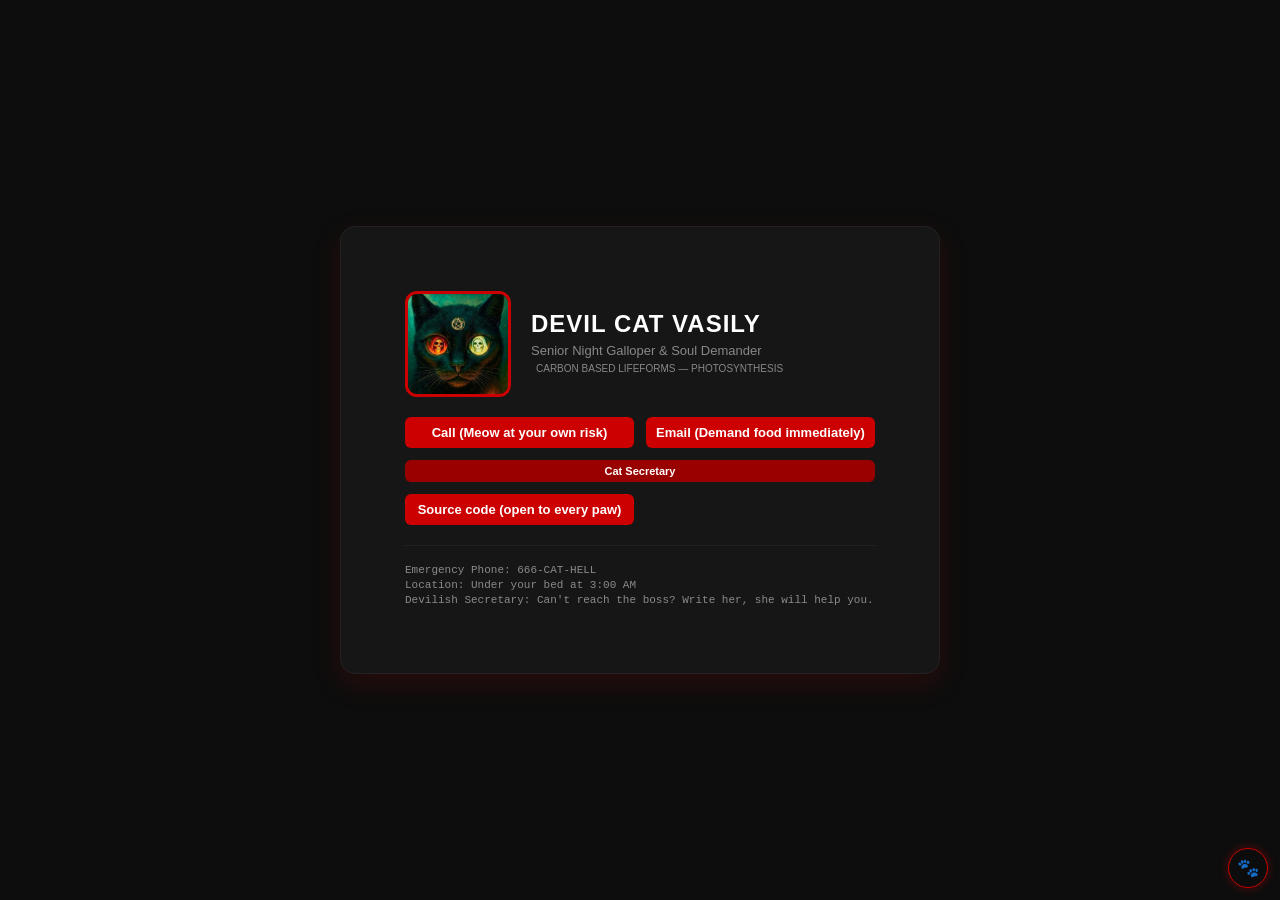
<file: index.html>
<!DOCTYPE html>
<html lang="en">
<head>
    <meta name="viewport" content="width=device-width, initial-scale=1.0">
    <meta charset="UTF-8">
    <title>Devil Cat Card</title>
    <link rel="icon" type="image/jpeg" href="src/img/Devil%20Cat.jpg">
    <link rel="stylesheet" href="src/css/style.css">
    <link rel="stylesheet" href="src/css/alive.css">
    <link rel="stylesheet" href="src/css/surprises.css">
</head>
<body>

<!--HW_02_66_TEXT-->

<!--1. Используя теги, пройденные на уроке, создайте html-файл в WS-->
<!--в котором нарисуйте свою визитку .-->
<!--2. Если для оформления вы захотите использовать дополнительные тэги,-->
<!--то посмотрите их на W3schools, чем красивее тем лучше...-->
<!--3.По завершении сделайте коммит и залейте ваш проект на свой GitHub.-->
<!--4.На проверку Матвею пока отошлите сам файл index.html с вашей-->
<!--работой (так как на уроке мы не успели попробовать делится ссылкой на-->
<!--репозиторий).-->
<div class="card">
    <div class="card-header">
        <!-- Живой портрет: глаза и пентаграмма тлеют, при наведении или касании вспыхивают (src/js/alive.js) -->
        <span class="alive alive--mini"
              data-alive='{"eyes":[[29,50,11,"#ff5a14"],[71,50,11,"#fff2a8"],[49,31,6,"#ffd36a"]],"pupils":[[29.5,51.1,10.2],[70.9,51.1,10.2]]}'>
            <span class="alive-body">
                <img src="src/img/Devil%20Cat.jpg" alt="Devil Cat — press to play or pause the music" class="profile-img" id="cat-photo" style="cursor: pointer;" role="button" tabindex="0">
            </span>
        </span>

        <div class="profile-info">
            <h1>Devil Cat Vasily</h1>
            <p class="job-title">Senior Night Galloper & Soul Demander</p>

            <audio id="music-player" preload="none"></audio>
            <p id="music-label" class="audio-label" style="font-size: 10px; color: #888; margin-top: 5px;">
                <---Press to dive in: Carbon Based Lifeforms — Photosynthesis
            </p>
        </div>
    </div>
    <div class="links-container">
        <a
                href="phone.html" class="card-link">
            Call (Meow at your own risk)
        </a>

        <a
                href="email.html" class="card-link">
            Email (Demand food immediately)
        </a>

        <a
                href="secretary.html" class="card-link secretary-link">
            Cat Secretary
        </a>

        <a
                href="https://github.com/DubnovAlexey/devil-cat-card" class="card-link" target="_blank" rel="noopener noreferrer">
            Source code (open to every paw)
        </a>
    </div>
    <div class="card-footer">
        <p
                class="contact-text">
            Emergency Phone: 666-CAT-HELL
        </p>
        <p
                class="contact-text">
            Location: Under your bed at 3:00 AM
        </p>
        <p
                class="contact-text">
            Devilish Secretary: Can't reach the boss? Write her, she will help you.
        </p>
    </div>
</div>
<script>
    // ФАЙЛ: index.html, раздел аудиоплеера.
    // НАЗНАЧЕНИЕ: Последовательный плейлист по жесту, состояние кнопки и ограниченные попытки при ошибке.
    // РАЗДЕЛЫ: Треки; выбор/воспроизведение; ended/error; указатель/клавиатура; pagehide.
    const photo = document.getElementById('cat-photo');
    const audio = document.getElementById('music-player');
    const musicLabel = document.getElementById('music-label');
    const audioTracks = Object.freeze([
        { src: 'src/audio/SpotiDownloader_com_Photosynthesis_Carbon_Based_Lifeforms.mp3', label: 'Carbon Based Lifeforms — Photosynthesis' },
        { src: 'src/audio/HEIM-Lonmina.mp3', label: 'HEIM — Lonmina' },
    ]);
    let currentTrack = 0, selectedSource = -1, playbackAttempt = 0, failedTracks = 0;
    let shouldPlay = false, exhausted = false, playbackMessage = '';

    // НАЧАЛО ФУНКЦИИ syncMusicState
    const syncMusicState = () => {
        photo.setAttribute('aria-pressed', String(!audio.paused));
        photo.setAttribute('aria-label', playbackMessage || (audio.paused ? 'Play music' : 'Pause music'));
        if (musicLabel) musicLabel.textContent = audioTracks[currentTrack].label;
    };
    // КОНЕЦ ФУНКЦИИ syncMusicState

    // НАЧАЛО ФУНКЦИИ selectTrack
    const selectTrack = index => {
        currentTrack = (index + audioTracks.length) % audioTracks.length;
        if (selectedSource !== currentTrack || !audio.src) {
            audio.src = encodeURI(audioTracks[currentTrack].src);
            selectedSource = currentTrack;
        }
        syncMusicState();
    };
    // КОНЕЦ ФУНКЦИИ selectTrack

    // НАЧАЛО ФУНКЦИИ requestPlayback
    const requestPlayback = () => {
        selectTrack(currentTrack);
        const attempt = ++playbackAttempt;
        let request;
        try { request = audio.play(); }
        catch { request = Promise.reject(new Error('Playback unavailable')); }
        return Promise.resolve(request).then(() => {
            if (attempt !== playbackAttempt || !shouldPlay) return;
            failedTracks = 0;
            playbackMessage = '';
            syncMusicState();
        }).catch(() => {
            if (attempt !== playbackAttempt || !shouldPlay) return;
            shouldPlay = false;
            audio.pause();
            playbackMessage = 'Music could not start. Press to try again.';
            syncMusicState();
        });
    };
    // КОНЕЦ ФУНКЦИИ requestPlayback

    // НАЧАЛО ФУНКЦИИ advanceTrack
    const advanceTrack = failed => {
        if (!shouldPlay || exhausted) return;
        if (failed && ++failedTracks >= audioTracks.length) {
            playbackAttempt++;
            shouldPlay = false;
            exhausted = true;
            audio.pause();
            playbackMessage = 'Music could not start. Press to try again.';
            syncMusicState();
            return;
        }
        playbackAttempt++;
        audio.pause();
        selectTrack(currentTrack + 1);
        requestPlayback();
    };
    // КОНЕЦ ФУНКЦИИ advanceTrack

    audio.addEventListener('play', () => {
        if (!audio.paused) playbackMessage = '';
        syncMusicState();
    });
    audio.addEventListener('pause', syncMusicState);
    audio.addEventListener('playing', () => {
        if (!shouldPlay) { audio.pause(); syncMusicState(); return; }
        failedTracks = 0;
        syncMusicState();
    });
    audio.addEventListener('ended', () => { if (audio.ended) advanceTrack(false); });
    audio.addEventListener('error', () => advanceTrack(true));
    syncMusicState();

    // НАЧАЛО ФУНКЦИИ toggleMusic
    const toggleMusic = () => {
        playbackMessage = '';
        if (shouldPlay) {
            playbackAttempt++;
            shouldPlay = false;
            audio.pause();
            syncMusicState();
            return;
        }
        shouldPlay = true;
        failedTracks = 0;
        if (exhausted || audio.error) { exhausted = false; audio.load(); }
        return requestPlayback();
    };
    // КОНЕЦ ФУНКЦИИ toggleMusic

    photo.addEventListener('click', toggleMusic);
    photo.addEventListener('keydown', e => {
        if (e.key === 'Enter' || e.key === ' ') {
            e.preventDefault();
            toggleMusic();
        }
    });
    window.addEventListener('pagehide', () => {
        playbackAttempt++;
        shouldPlay = false;
        audio.pause();
        syncMusicState();
    });
</script>
<script src="src/js/alive.js" defer></script>
<script src="src/js/surprises.js" defer></script>

</body>
</html>
</file>
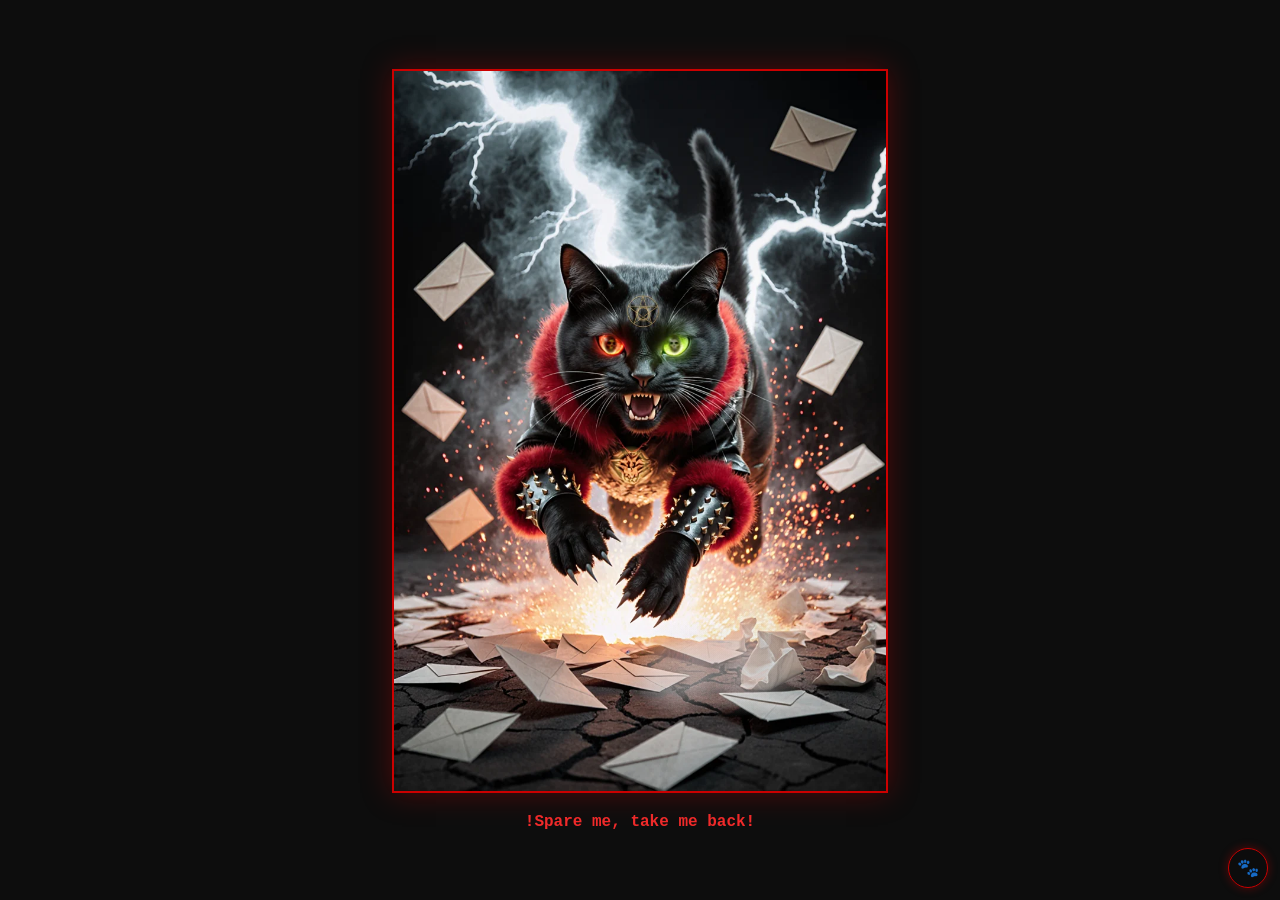
<file: email.html>
<!DOCTYPE html>
<html lang="en">
<head>
    <meta charset="UTF-8">
    <meta name="viewport" content="width=device-width, initial-scale=1.0">
    <link rel="stylesheet" href="src/css/style.css">
    <link rel="stylesheet" href="src/css/alive.css">
    <link rel="stylesheet" href="src/css/surprises.css">
    <link rel="icon" type="image/jpeg" href="src/img/Devil%20Cat.jpg">
    <title>Devil Cat Email</title></head>
<body class="secretary-page">

<!-- Живая картинка: глаза Василия горят, обе пентаграммы тлеют, кот дышит, от взрыва летят искры и дым,
     бьют молнии. Координаты — в процентах картинки (src/js/alive.js). Прежняя картинка — src/img/explosion.jpg. -->
<figure class="alive"
        data-alive='{"eyes":[[43.9,37.9,3.8,"#ff5a14"],[57,37.9,3.8,"#b8f040"],[50.7,33.7,1.8,"#e8c070"],[48.1,54.8,4.2,"#ffcf5a"]],"pupils":[[43.9,37.9,3.5,0.62],[57,37.9,3.5,0.62]],"fx":["breath","embers","smoke","lightning"],"embersFrom":[20,80],"smokeFrom":[30,70]}'>
    <div class="alive-body">
        <img src="src/img/live/email.webp" width="832" height="1216"
             alt="Devil Cat Vasily in studded leather armour, hooded skulls glowing deep in his orange and green eyes, leaps out of an exploding pile of letters under white lightning">
    </div>
</figure>

<a href="./index.html" class="back-link">
    !Spare me, take me back!
</a>

<script src="src/js/alive.js" defer></script>
<script src="src/js/surprises.js" defer></script>
</body>
</html>
</file>
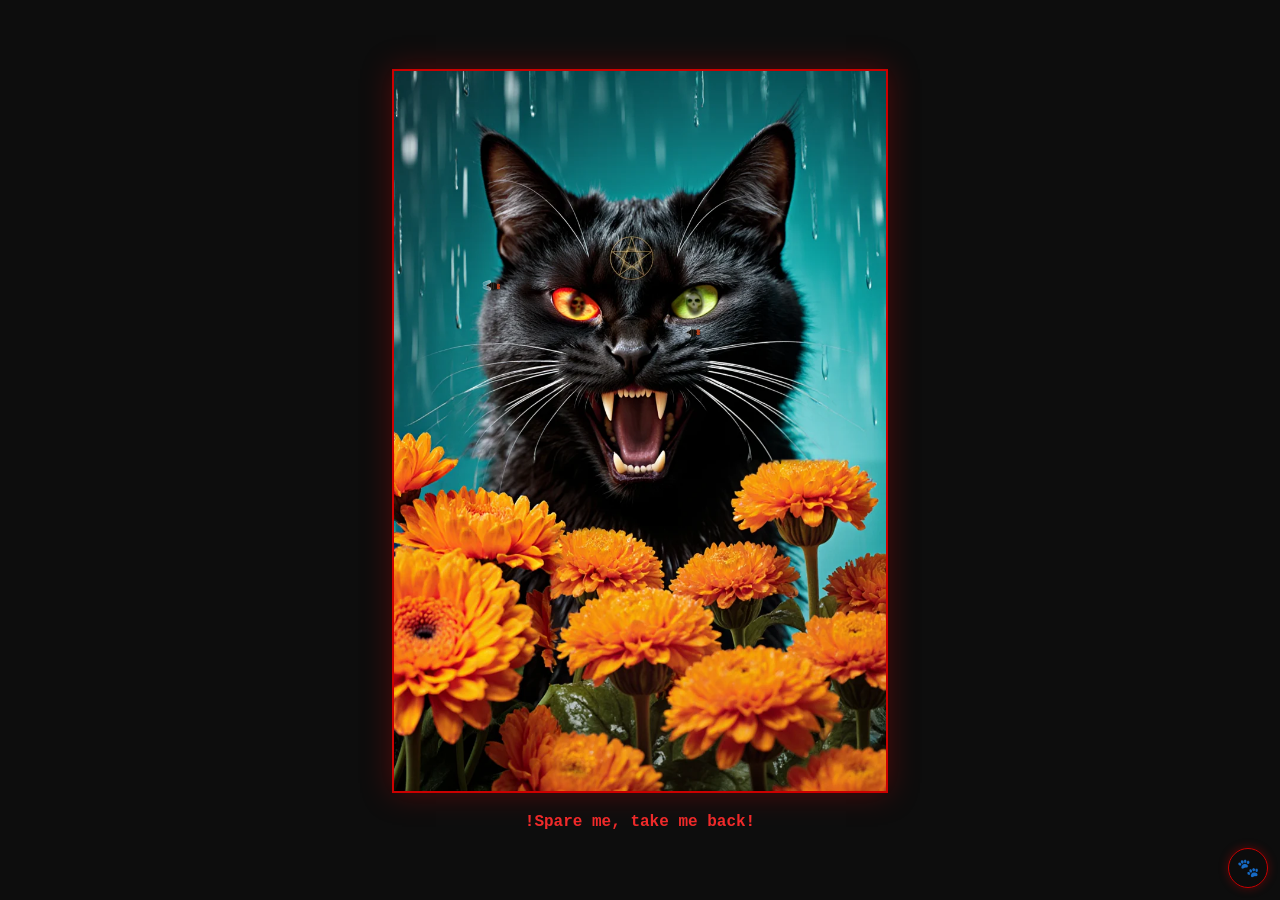
<file: phone.html>
<!DOCTYPE html>
<html lang="en">
<head>
    <meta charset="UTF-8">
    <meta name="viewport" content="width=device-width, initial-scale=1.0">
    <title>Devil Cat Phone</title>
    <link rel="icon" type="image/jpeg" href="src/img/Devil%20Cat.jpg">
    <link rel="stylesheet" href="src/css/style.css">
    <link rel="stylesheet" href="src/css/alive.css">
    <link rel="stylesheet" href="src/css/surprises.css">
</head>

<body class="secretary-page">

<!-- Живая картинка: глаза Василия горят, пентаграмма тлеет, кот дышит, по стеклу текут капли, кружат мухи.
     Координаты — в процентах картинки (src/js/alive.js). Прежняя картинка — src/img/screaming-cat.jpg. -->
<figure class="alive"
        data-alive='{"eyes":[[36.8,32.3,5.6,"#ff5a14"],[61.1,32.1,5.6,"#b8f040"],[48.3,26,2.6,"#e8c070"]],"pupils":[[37,32.3,5.1,0.6],[61,32.1,5.1,0.6]],"fx":["breath","rain","flies"],"flies":[50,30,30]}'>
    <div class="alive-body">
        <img src="src/img/live/call.webp" width="832" height="1216"
             alt="Devil Cat Vasily, a thin golden pentacle on his forehead, a fiery orange eye and an acid green eye with hooded skulls deep in the pupils, yowls at the viewer in the rain among orange marigolds">
    </div>
</figure>

<a href="./index.html" class="back-link">
    !Spare me, take me back!
</a>

<script src="src/js/alive.js" defer></script>
<script src="src/js/surprises.js" defer></script>
</body>
</html>
</file>
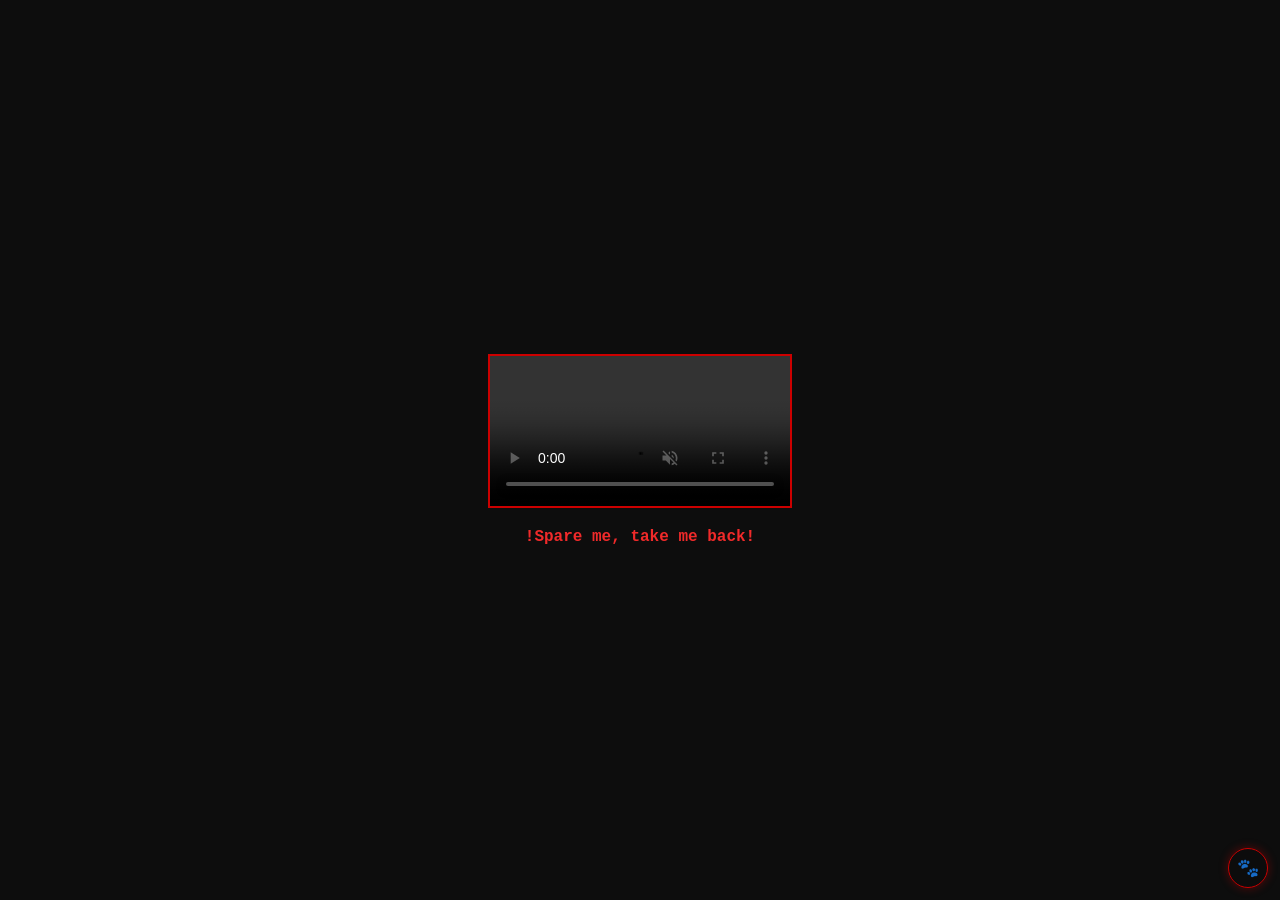
<file: secretary.html>
<!DOCTYPE html>
<html lang="en">
<head>
    <meta charset="UTF-8">
    <meta name="viewport" content="width=device-width, initial-scale=1.0">
    <title>Cat Secretary</title>
    <link rel="icon" type="image/jpeg" href="src/img/Devil%20Cat.jpg">
    <link rel="stylesheet" href="src/css/style.css">
    <link rel="stylesheet" href="src/css/surprises.css">
</head>

<body class="secretary-page">

<video
        class="secretary-video"
        src="src/video/Cat_Secretary.mp4"
        autoplay
        muted
        playsinline
        loop
        controls>
</video>

<a href="./index.html" class="back-link">
    !Spare me, take me back!
</a>

<script src="src/js/surprises.js" defer></script>
</body>
</html>
</file>
<file: src/css/style.css>
/* Общие настройки экрана */
body {
    background-color: #0d0d0d; /* Глубокий черный фон страницы */
    font-family: 'Arial', sans-serif;
    display: flex;
    justify-content: center;
    align-items: center;
    height: 100vh;
    margin: 0;
}

.card {
    background-color: #161616;
    width: 95%; /* Визитка занимает 90% ширины экрана на мобильных */
    max-width: 600px; /* Но не шире 600px на десктопе */
    /*min-width: 400px; !* Минимальный размер, меньше которого не сжимаемся *!*/
    height: auto; /* Позволяем высоте подстраиваться под контент */
    min-height: 350px; /* Чтобы не была слишком плоской */
    margin: 20px auto;
    padding: 5vw; /* Отступы внутри карточки тоже станут относительными (5% от ширины вьюпорта) */
    border-radius: 15px;
    border: 1px solid #222222;
    box-shadow: 0 10px 30px rgba(204, 0, 0, 0.15);
    position: relative;
    box-sizing: border-box;
}

/* Увеличиваем масштаб контента на смартфонах */
@media (max-width: 600px) {
    /* Сжимаем саму карточку */
    .card {
        padding: 15px 10px; /* Уменьшаем отступы по бокам и сверху/снизу */
        min-height: auto; /* Убираем жесткую минимальную высоту */
    }

    /* Подтягиваем текст футера */
    .card-footer {
        padding-top: 10px; /* Уменьшаем отступ от разделительной линии */
        margin-top: 0; /* Убираем лишние внешние отступы */
    }

    /* Уменьшаем отступы у самих строк с текстом */
    .contact-text {
        font-size: 10px;
        margin: 2px 0; /* Минимальный отступ между строками */
    }
}

/* Эффект при наведении мышки на визитку: тень загорается ярче */
.card:hover {
    transform: translateY(-5px); /* Визитка слегка приподнимается */
    box-shadow: 0 15px 40px rgba(204, 0, 0, 0.4); /* Тень становится больше и ярче */
}

/* Верхняя часть визитки: выстраиваем фото и текст в одну линию */
.card-header {
    display: flex;
    align-items: center;
    gap: 20px;
    margin-bottom: 20px;
}

/* Фотография кота в левом верхнем углу */
.profile-img {
    width: 100px;
    height: 100px;
    border-radius: 12px;
    object-fit: cover;
    border: 3px solid #cc0000;

    /* Добавляем плавность для любых изменений */
    transition: transform 0.3s ease, box-shadow 0.3s ease;
    cursor: pointer; /* Указываем, что элемент кликабельный */
}

/* Эффект при наведении на фото */
.profile-img:hover {
    transform: scale(1.05); /* Фото слегка увеличивается (на 5%) */
    box-shadow: 0 0 15px rgba(204, 0, 0, 0.6); /* Добавляем красное свечение */
}

/* Эффект при клике (нажатии) */
.profile-img:active {
    transform: scale(0.95); /* При нажатии фото чуть "проваливается" */
}

/* Текстовая информация рядом с фото */
.profile-info {
    text-align: left;
}

h1 {
    font-size: 24px;
    color: #ffffff;
    margin: 0 0 5px 0;
    text-transform: uppercase; /* Все буквы заглавные */
    letter-spacing: 1px;
}

.job-title {
    color: #888888;
    font-size: 13px;
    margin: 0;
}

/* Блок управления музыкой */
.audio-block {
    background-color: #1f1f1f;
    padding: 10px;
    border-radius: 8px;
    margin-bottom: 20px;
    text-align: left;
}

.audio-label {
    color: #aaaaaa;
    font-size: 11px;
    margin: 0 0 5px 5px;
    text-transform: uppercase;
}

audio {
    width: 100%;
    height: 30px;
}

/* Блок с кнопками переводим на сетку Grid */
.links-container {
    display: grid;
    grid-template-columns: 1fr 1fr; /* Разделяет контейнер строго на две равные колонки */
    gap: 12px; /* Делаем зазоры чуть меньше для компактности */
    margin-bottom: 20px;
}

.card-link {
    position: relative;
    overflow: hidden; /* Скрываем искру, пока она находится за границами кнопки */
    display: block;
    background-color: #cc0000;
    color: #ffffff;
    text-decoration: none;
    padding: 8px 4px;
    font-size: 13px;
    border-radius: 6px;
    font-weight: bold;
    text-align: center;
    transition: background-color 0.3s, clip-path 0.3s;
}

/* Подготовка слоя с адской лавой */
.card-link::after {
    content: '';
    position: absolute;
    top: 0;
    left: -100%;
    width: 100%;
    height: 100%;
    /* Насыщенный оранжево-красный градиент раскаленной магмы */
    background: linear-gradient(90deg, transparent, #ff6600, #ff3300, transparent);
}

/* Эффект наведения: превращаем кнопку в обоюдоострое лезвие */
.card-link:hover {
    box-shadow: inset 0 0 15px #ff3300; /* Внутреннее горение */
    /* Сдвигаем углы на 20% к центру, делая боковые пики длиннее и острее */
    clip-path: polygon(20% 0%, 80% 0%, 100% 50%, 80% 100%, 20% 100%, 0% 50%);
}

/* Запуск БЕСКОНЕЧНОГО движения лавы при наведении */
.card-link:hover::after {
    animation: lava-flow 2s infinite linear;
}

/* Анимация непрерывного течения слева направо */
@keyframes lava-flow {
    0% {
        left: -100%;
    }
    100% {
        left: 100%;
    }
}

/* Стили для кнопки секретаря */
.card-link.secretary-link {
    grid-column: span 2; /* Заставляет кнопку занять обе колонки, то есть всю вторую строку */
    font-size: 11px;
    padding: 5px;
    background-color: #990000;
}

/* Создаем покадровую анимацию адского свечения */
@keyframes hellfire {
    0% {
        box-shadow: 0 0 5px rgba(204, 0, 0, 0.5);
    }
    50% {
        box-shadow: 0 0 20px rgba(204, 0, 0, 0.9); /* Тень становится шире и ярче */
    }
    100% {
        box-shadow: 0 0 5px rgba(204, 0, 0, 0.5);
    }
}

/* Эффект при наведении на кнопку связи */

/* Нижняя часть визитки: мелкий, строгий, не яркий шрифт */
.card-footer {
    border-top: 1px solid #222222; /* Тонкая разделительная линия */
    padding-top: 15px;
    text-align: left;
}

.contact-text {
    color: #8a8a8a; /* Приглушённый серый, никакого оранжевого. Было #555555 — контраст 2.4 к фону, текст почти не читался (axe, конвейер качества 13.11); #8a8a8a даёт 5.2 при той же сдержанности */
    font-size: 11px;
    margin: 3px 0;
    font-family: 'Courier New', monospace;
}

/* Страница секретаря */

.secretary-page {
    margin: 0;
    background-color: #0d0d0d;
    display: flex;
    flex-direction: column;
    align-items: center;
    justify-content: center;
    height: 100vh;
}

.secretary-video {
    max-width: 90%;
    max-height: 80vh;
    border: 2px solid #cc0000;
}

.back-link {
    margin-top: 20px;
    /* Был #cc0000 — контраст 3.3 к чёрному фону, меньше нормы 4.5; #f02a2a — тот же адский красный, но читается (4.7) */
    color: #f02a2a;
    text-decoration: none;
    font-family: 'Courier New', monospace;
    font-weight: bold;
}

.back-link:hover {
    text-decoration: underline;
}
</file>
<file: src/css/alive.css>
/* ФАЙЛ: src/css/alive.css
   НАЗНАЧЕНИЕ: «живые» картинки визитки (src/js/alive.js): горящие глаза, дыхание, капли, мухи, искры, дым,
   молнии. Всё лежит поверх картинки и не ловит нажатия. Значения по умолчанию у переменных — те, что задаёт
   скрипт, чтобы стиль читался и без него. */

.alive {
    --x: 50%;
    --y: 50%;
    --r: 4%;
    --glow: #ff4a1a;
    --size: 1;
    --drift: 0px;
    position: relative;
    display: inline-block;
    margin: 0;
    line-height: 0;
    overflow: hidden;
    border: 2px solid #cc0000;
    max-width: 90%;
    box-shadow: 0 0 28px rgba(204, 0, 0, .35);
}

.alive:not(.alive--mini) .alive-body > img {
    display: block;
    max-width: 100%;
    max-height: 80vh;
    width: auto;
    height: auto;
}

/* Маленький портрет сохраняет свои размеры из style.css (.profile-img) */
.alive--mini img {
    display: block;
}

/* Копия черепа ложится ровно на картинку внутри красной рамки портрета (3 px, при увеличении 1,2 px) —
   иначе в покое череп-копия сдвинут и по краю окна виден двойной контур */
.alive--mini .alive-pupil__skull {
    box-sizing: border-box;
    padding: 3px;
    border-radius: 12px;
}

@media (hover: hover) and (pointer: fine) {
    .alive--mini:hover .alive-pupil__skull {
        padding: 1.2px;
    }
}

/* Тело картинки и слой накладок дышат вместе, иначе глаза «съезжали» бы с лица */
.alive-body {
    position: relative;
    transform-origin: 50% 90%;
}

.alive--breath .alive-body {
    animation: alive-breath 4.8s ease-in-out infinite;
}

@keyframes alive-breath {
    0%, 100% { transform: scale(1); }
    42% { transform: scale(1.014) translateY(-0.4%); }
    55% { transform: scale(1.013) translateY(-0.35%); }
}

.alive-layer {
    position: absolute;
    inset: 0;
    pointer-events: none;
}

/* Глаз: свечение поверх радужки, ритм у каждого свой; при касании вспыхивает */
.alive-eye {
    position: absolute;
    left: var(--x);
    top: var(--y);
    width: calc(var(--r) * 2);
    aspect-ratio: 1;
    border-radius: 50%;
    /* Середина глаза прозрачная: в глазах Василия нарисованы черепа, свечение их не заливает,
       а горит кольцом по краю глаза и ореолом вокруг */
    background: radial-gradient(circle, rgba(0, 0, 0, 0) 0 38%, var(--glow) 47%, rgba(0, 0, 0, 0) 70%);
    mix-blend-mode: screen;
    transform: translate(-50%, -50%);
    opacity: .5;
    animation: alive-eye-burn 3s ease-in-out infinite;
}

@keyframes alive-eye-burn {
    0%, 100% { opacity: .38; transform: translate(-50%, -50%) scale(.92); }
    48% { opacity: .78; transform: translate(-50%, -50%) scale(1.12); }
    52% { opacity: .62; transform: translate(-50%, -50%) scale(1.05); }
}

.alive--flare .alive-eye {
    animation: alive-eye-flare 1.6s ease-out;
}

@keyframes alive-eye-flare {
    0% { opacity: .5; transform: translate(-50%, -50%) scale(1); }
    18% { opacity: 1; transform: translate(-50%, -50%) scale(2.1); }
    100% { opacity: .45; transform: translate(-50%, -50%) scale(1); }
}

/* Череп в глубине зрачка: копия картинки, видная только в мягком круге зрачка, растёт и снова сжимается.
   Алексей 13.11: «от больших до маленьких, медленно, плавно, очень спокойно, уверенно и неотвратимо» —
   один долгий вдох-выдох в 8 секунд, оба глаза в такт, мягкая синусоида без рывков. Копия никогда не меньше
   оригинала (иначе из-под неё видно настоящий череп), поэтому «маленький» — это сам оригинал, «большой» — +16 %.
   Сплошная часть маски шире черепа на картинке, чтобы при росте не было двойного контура */
/* 14.11 (Алексей): «черепа должны серьёзнее увеличиваться внутри глаз и заметнее привлекать внимание» —
   череп вырастает на 42 % и разгорается, вдох-выдох 6 с, оба в такт. Окно-маска размером с весь глаз стоит
   на месте (.alive-pupil), растёт только картинка внутри (.alive-pupil__skull), поэтому выросший череп
   заполняет глаз, но не вылезает на шерсть */
.alive-pupil {
    /* размеры круга глаза по ширине и высоте; настоящие значения ставит alive.js из data-alive */
    --rx: 3%;
    --ry: 2%;
    position: absolute;
    inset: 0;
    overflow: hidden;
    -webkit-mask-image: radial-gradient(ellipse var(--rx) var(--ry) at var(--x) var(--y), #000 0 78%, rgba(0, 0, 0, 0) 100%);
    mask-image: radial-gradient(ellipse var(--rx) var(--ry) at var(--x) var(--y), #000 0 78%, rgba(0, 0, 0, 0) 100%);
}

.alive-pupil__skull {
    position: absolute;
    inset: 0;
    width: 100%;
    height: 100%;
    max-height: none;
    transform-origin: var(--x) var(--y);
    animation: alive-pupil-pulse 6s cubic-bezier(0.45, 0, 0.55, 1) infinite;
    will-change: transform, filter;
}

@keyframes alive-pupil-pulse {
    0%, 100% { transform: scale(1); filter: brightness(0.92) contrast(1); }
    50% { transform: scale(1.42); filter: brightness(1.38) contrast(1.12) saturate(1.15); }
}

/* Капли на стекле: медленно сползают, вытягиваются и исчезают */
.alive-drop {
    position: absolute;
    top: -6%;
    width: calc(10px * var(--size));
    height: calc(14px * var(--size));
    border-radius: 50% 50% 46% 46%;
    background: radial-gradient(circle at 35% 30%, rgba(255, 255, 255, .85) 0 12%, rgba(190, 240, 255, .25) 30%, rgba(120, 200, 220, .08) 70%);
    box-shadow: inset 0 -2px 3px rgba(0, 40, 50, .35);
    animation: alive-drop-slide 10s linear infinite;
}

@keyframes alive-drop-slide {
    0% { transform: translateY(0) scaleY(1); opacity: 0; }
    6% { opacity: 1; }
    30% { transform: translateY(30vh) scaleY(1.05); }
    38% { transform: translateY(31vh) scaleY(1.3); }
    80% { opacity: 1; }
    100% { transform: translateY(95vh) scaleY(1.6); opacity: 0; }
}

/* Насекомое-картинка (вырезанная из нашей картинки), если она есть */
.alive-fly--sprite {
    position: absolute;
    left: 0;
    top: 0;
    width: clamp(26px, 7%, 46px);
    margin: -12px 0 0 -16px;
    animation: alive-fly-shiver 90ms linear infinite alternate;
}

@keyframes alive-fly-shiver {
    from { margin-top: -13px; }
    to { margin-top: -11px; }
}

/* Муха из CSS (14.11: стрекозы-палочки отменены — Алексей: «ёршики для туалета летающие… лучше даже мухи»):
   тёмное брюшко с полосками, голова с крупными красно-бурыми глазами, два прозрачных крыла с отливом сложены
   назад и мелко дрожат. Голова смотрит вправо; разворот по ходу полёта и путь задаёт скрипт */
.alive-fly {
    position: absolute;
    left: 0;
    top: 0;
    width: 11px;
    height: 7px;
    margin: -3.5px 0 0 -5.5px;
    border-radius: 55% 45% 45% 55% / 50%;
    background: repeating-linear-gradient(90deg, #15130f 0 1.6px, #2e2b24 1.6px 2.6px), #15130f;
    box-shadow: 0 1px 1.5px rgba(0, 0, 0, .65);
}

/* голова с глазами */
.alive-fly::before {
    content: '';
    position: absolute;
    right: -3px;
    top: .5px;
    width: 5px;
    height: 6px;
    border-radius: 50%;
    /* два крупных фасеточных глаза — сверху и снизу головы */
    background:
        radial-gradient(circle at 55% 26%, #b0401c 0 32%, rgba(0, 0, 0, 0) 36%),
        radial-gradient(circle at 55% 74%, #b0401c 0 32%, rgba(0, 0, 0, 0) 36%),
        #2a0c06;
}

/* крылья: прозрачные лепестки от груди назад, за брюшко, чуть в стороны; дрожат — мерцают, не меняя наклона */
.alive-fly__wing {
    position: absolute;
    top: -3px;
    left: -4px;
    width: 9px;
    height: 4px;
    border-radius: 50%;
    background: linear-gradient(90deg, rgba(150, 175, 210, .25), rgba(236, 242, 248, .6));
    box-shadow: inset 0 0 0 .5px rgba(255, 255, 255, .35);
    transform: rotate(-20deg);
    transform-origin: 95% 85%;
    animation: alive-wing 40ms linear infinite alternate;
}

.alive-fly__wing--right {
    top: 5px;
    transform: rotate(20deg);
    transform-origin: 95% 15%;
}

@keyframes alive-wing {
    from { opacity: .95; }
    to { opacity: .3; }
}

/* Искра: поднимается, виляет и гаснет */
.alive-ember {
    position: absolute;
    bottom: -4%;
    width: calc(4px * var(--size));
    height: calc(4px * var(--size));
    border-radius: 50%;
    background: radial-gradient(circle, #fff3c4 0 25%, #ff8a1f 45%, rgba(255, 60, 0, 0) 75%);
    mix-blend-mode: screen;
    animation: alive-rise 6s linear infinite;
}

/* Дым: мягкое пятно, поднимается и расплывается */
.alive-smoke {
    position: absolute;
    bottom: 10%;
    width: calc(90px * var(--size));
    height: calc(90px * var(--size));
    border-radius: 50%;
    background: radial-gradient(circle, rgba(220, 220, 220, .18) 0 30%, rgba(200, 200, 200, 0) 70%);
    animation: alive-rise 7s ease-out infinite;
}

@keyframes alive-rise {
    0% { transform: translate(0, 0) scale(.6); opacity: 0; }
    12% { opacity: 1; }
    100% { transform: translate(var(--drift), -70vh) scale(1.6); opacity: 0; }
}

/* Молния: ломаная линия на долю секунды и вспышка всей картинки */
.alive-lightning {
    position: absolute;
    inset: 0;
    width: 100%;
    height: 100%;
    opacity: 0;
    mix-blend-mode: screen;
}

.alive-lightning polyline {
    fill: none;
    stroke: #e8f6ff;
    stroke-width: .5;
    stroke-linejoin: round;
    filter: drop-shadow(0 0 2px #8fd3ff);
}

.alive--flash .alive-lightning {
    opacity: 1;
}

.alive--flash img {
    filter: brightness(1.35) contrast(1.05);
}

/* Маленький живой портрет на визитке: рамка и тень остаются у самой картинки, а увеличение при наведении
   переносится на обёртку, чтобы свечение глаз увеличивалось вместе с портретом */
.alive--mini {
    position: relative;
    flex-shrink: 0;
    max-width: none;
    border: 0;
    border-radius: 12px;
    box-shadow: none;
    overflow: visible;
    transform-origin: 0 0;
    transition: transform .38s cubic-bezier(.2, .8, .25, 1);
}

/* Кот под мышью растёт по-настоящему — в 2,8 раза, из своего угла, поверх текста визитки, вместе с горящими
   глазами и черепами (правило владельца 14.11: картинки в маленьких окошках при наведении увеличиваются
   в 2,5–3 раза, а не на 5 %). Только для мыши: на телефоне касание кота по-прежнему включает музыку. */
@media (hover: hover) and (pointer: fine) {
    .alive--mini:hover {
        transform: scale(2.8);
        z-index: 20;
    }

    /* Тень и красная кайма отделяют большого кота от текста; числа малы — масштаб их умножит */
    .alive--mini:hover .profile-img {
        border-width: 1.2px; /* ×2,8 — та же красная кайма, что у маленького кота, а не толстая рама */
        box-shadow: 0 0 0 .5px #000, 0 6px 18px rgba(0, 0, 0, .85), 0 0 7px rgba(204, 0, 0, .55);
    }
}

@media (prefers-reduced-motion: reduce) {
    .alive--mini {
        transition: none;
    }
}

.alive--mini .profile-img:hover {
    transform: none;
}

.alive--mini .alive-layer {
    border-radius: 12px;
    overflow: hidden;
}

@media (prefers-reduced-motion: reduce) {
    .alive-eye {
        animation: none;
        opacity: .55;
    }
}
</file>
<file: src/css/surprises.css>
/* ФАЙЛ: src/css/surprises.css
   НАЗНАЧЕНИЕ: слой «неожиданностей» визитки (src/js/surprises.js). Слой не ловит нажатия; размеры фигур —
   от ширины экрана, чтобы на телефоне они не закрывали всю страницу. Кнопка 🐾 в углу их выключает. */

.surprise-layer {
    position: fixed;
    inset: 0;
    z-index: 40;
    pointer-events: none;
    overflow: hidden;
}

.surprise {
    position: absolute;
    left: 0;
    top: 0;
    max-width: none;
    will-change: transform, opacity;
    user-select: none;
}

/* Размеры фигур */
.surprise--paw { width: clamp(180px, 34vw, 420px); }
.surprise--dragonfly { width: clamp(70px, 10vw, 120px); }
.surprise--lady { width: clamp(220px, 34vw, 430px); }
.surprise--kiss { width: clamp(90px, 13vw, 160px); opacity: .9; mix-blend-mode: multiply; }
.surprise--scratches { width: clamp(220px, 40vw, 520px); opacity: 0; mix-blend-mode: screen; }
.surprise--pentacle { width: clamp(160px, 26vw, 320px); opacity: 0; mix-blend-mode: screen; }
.surprise--jar { width: clamp(110px, 16vw, 200px); }
.surprise--contract { width: clamp(150px, 22vw, 280px); }

/* Способы движения: скрипт задаёт конечную точку, переход делает остальное */
.surprise--move-fast { transition: transform .38s cubic-bezier(.2, .9, .3, 1.15); }
.surprise--move-soft { transition: transform 1.6s cubic-bezier(.25, .8, .3, 1); }
.surprise--move-wobble { transition: transform 2.2s cubic-bezier(.45, .05, .55, .95); animation: surprise-wobble .35s ease-in-out infinite alternate; }
.surprise--move-slam { transition: transform .16s cubic-bezier(.6, 0, 1, .6); }
.surprise--move-roll { transition: transform 2.4s cubic-bezier(.3, .6, .4, 1); }

@keyframes surprise-wobble {
    from { margin-top: -6px; }
    to { margin-top: 6px; }
}

/* Стрекоза зависла: мелко дрожит в воздухе */
.surprise--hover { animation: surprise-hover .12s linear infinite alternate; }

@keyframes surprise-hover {
    from { margin-left: 0; }
    to { margin-left: 2px; }
}

/* Банка дрожит: душа внутри стучит в стекло */
.surprise--shiver { animation: surprise-shiver .12s linear infinite alternate; }

@keyframes surprise-shiver {
    from { margin-left: -2px; }
    to { margin-left: 2px; }
}

/* Царапины проступают и остывают */
.surprise--scratches-on { animation: surprise-cool 3.6s ease-out forwards; }

@keyframes surprise-cool {
    0% { opacity: 0; }
    6% { opacity: 1; }
    60% { opacity: .85; }
    100% { opacity: .55; }
}

/* Пентаграмма прожигается: вспышка, свечение, остывание */
.surprise--burn { animation: surprise-burn 5s ease-out forwards; }

@keyframes surprise-burn {
    0% { opacity: 0; transform-origin: center; }
    8% { opacity: 1; }
    55% { opacity: .9; }
    100% { opacity: 0; }
}

/* Договор сгорает снизу вверх */
.surprise--burning {
    animation: surprise-paper-burn 3s ease-in forwards;
    -webkit-mask-image: linear-gradient(to top, transparent 0%, #000 0%);
    mask-image: linear-gradient(to top, transparent 0%, #000 0%);
}

@keyframes surprise-paper-burn {
    0% { -webkit-mask-image: linear-gradient(to top, transparent 0%, #000 6%); mask-image: linear-gradient(to top, transparent 0%, #000 6%); }
    50% { -webkit-mask-image: linear-gradient(to top, transparent 45%, #000 55%); mask-image: linear-gradient(to top, transparent 45%, #000 55%); }
    100% { -webkit-mask-image: linear-gradient(to top, transparent 100%, #000 100%); mask-image: linear-gradient(to top, transparent 100%, #000 100%); }
}

.surprise--fade { transition: opacity .9s ease; opacity: 0; }

/* Кнопка 🐾: включить или выключить неожиданности */
.surprise-toggle {
    position: fixed;
    right: 12px;
    bottom: 12px;
    z-index: 41;
    width: 40px;
    height: 40px;
    border: 1px solid #cc0000;
    border-radius: 50%;
    background: rgba(13, 13, 13, .8);
    font-size: 18px;
    line-height: 1;
    cursor: pointer;
    box-shadow: 0 0 10px rgba(204, 0, 0, .4);
}

.surprise-toggle--off {
    opacity: .45;
    filter: grayscale(1);
}

.surprise-toggle:focus-visible {
    outline: 2px solid #ff8a1f;
    outline-offset: 2px;
}
</file>
